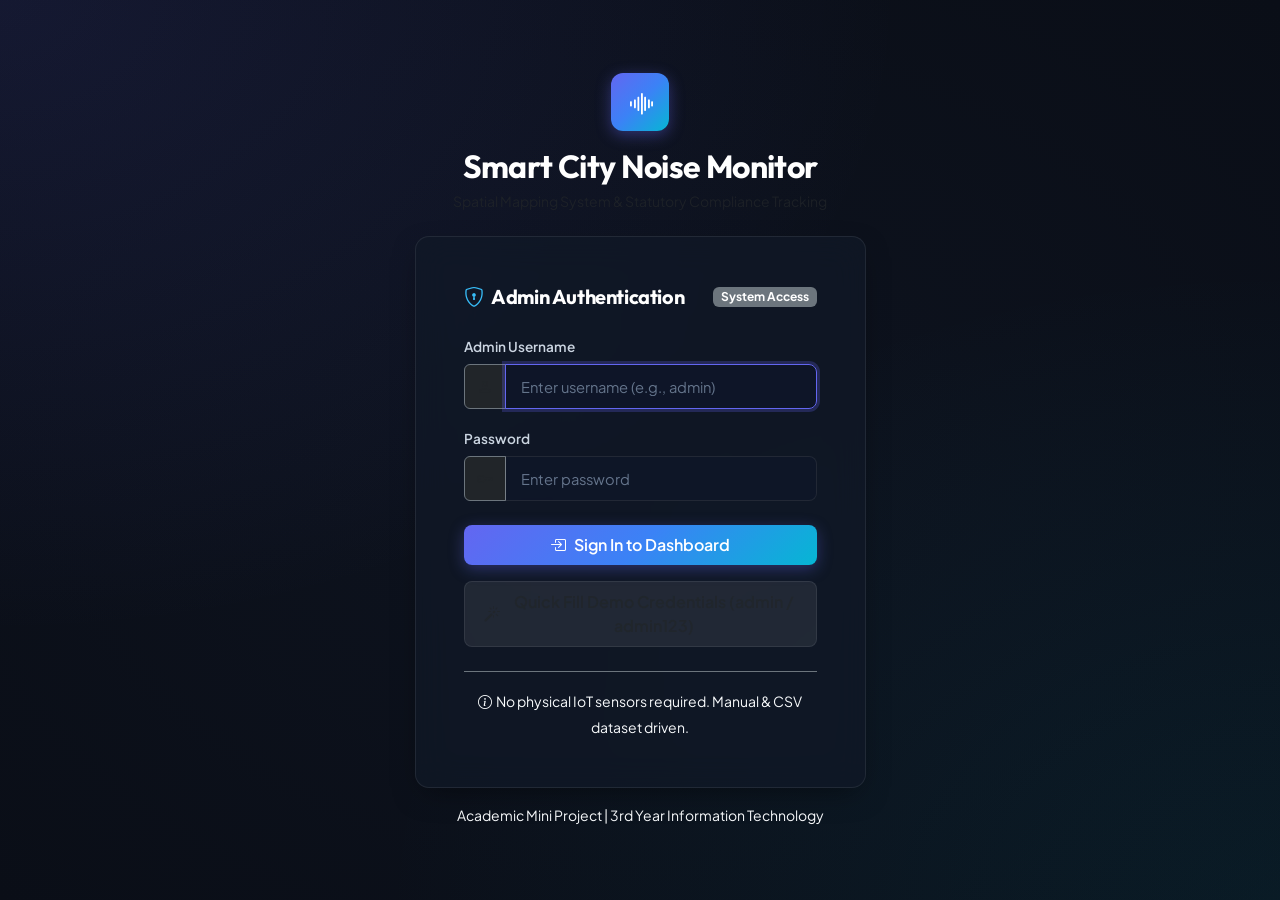
<file: frontend/index.html>
<!DOCTYPE html>
<html lang="en">
<head>
    <meta charset="UTF-8">
    <meta http-equiv="refresh" content="0; url=dashboard.html">
    <title>Smart City Noise Pollution Spatial Mapping System</title>
    <script>
        // Automatic redirect to dashboard or login
        if (localStorage.getItem('noise_monitor_admin_session')) {
            window.location.href = 'dashboard.html';
        } else {
            window.location.href = 'login.html';
        }
    </script>
</head>
<body style="background:#0a0e17; color:#fff; font-family:sans-serif; text-align:center; padding-top:20%;">
    <p>Redirecting to Smart City Noise Dashboard...</p>
</body>
</html>
</file>
<file: frontend/css/style.css>
/* ====================================================================
   Smart City Noise Pollution Spatial Mapping & Compliance Dashboard
   Master Design System & Stylesheet
   Theme: Modern Cyber-Clean Glassmorphism & High-Contrast Visuals
   ==================================================================== */

@import url('https://fonts.googleapis.com/css2?family=Outfit:wght@300;400;500;600;700;800&family=Plus+Jakarta+Sans:wght@400;500;600;700&display=swap');

:root {
  /* Color Palette */
  --bg-primary: #0a0e17;
  --bg-secondary: #111827;
  --bg-card: rgba(17, 24, 39, 0.75);
  --bg-card-hover: rgba(31, 41, 55, 0.85);
  --bg-input: rgba(15, 23, 42, 0.8);
  
  --border-subtle: rgba(255, 255, 255, 0.08);
  --border-focus: rgba(99, 102, 241, 0.5);
  --border-glow: rgba(56, 189, 248, 0.3);

  --text-main: #f8fafc;
  --text-muted: #94a3b8;
  --text-dim: #64748b;

  /* Status Colors */
  --safe-color: #10b981;
  --safe-glow: rgba(16, 185, 129, 0.25);
  --safe-bg: rgba(16, 185, 129, 0.12);

  --danger-color: #f43f5e;
  --danger-glow: rgba(244, 63, 94, 0.3);
  --danger-bg: rgba(244, 63, 94, 0.12);

  --warning-color: #f59e0b;
  --warning-glow: rgba(245, 158, 11, 0.25);
  --warning-bg: rgba(245, 158, 11, 0.12);

  --primary-accent: #6366f1;
  --primary-gradient: linear-gradient(135deg, #6366f1 0%, #3b82f6 50%, #06b6d4 100%);
  --secondary-gradient: linear-gradient(135deg, #ec4899 0%, #8b5cf6 100%);
  --safe-gradient: linear-gradient(135deg, #059669 0%, #10b981 100%);
  --danger-gradient: linear-gradient(135deg, #e11d48 0%, #f43f5e 100%);

  /* Spatial & Visual Metrics */
  --radius-sm: 8px;
  --radius-md: 14px;
  --radius-lg: 20px;
  --radius-full: 9999px;
  
  --shadow-card: 0 10px 30px -10px rgba(0, 0, 0, 0.5);
  --shadow-glow: 0 0 25px rgba(99, 102, 241, 0.2);
  --glass-backdrop: blur(16px);
}

/* Base Reset & Typography */
* {
  margin: 0;
  padding: 0;
  box-sizing: border-box;
}

body {
  font-family: 'Plus Jakarta Sans', -apple-system, BlinkMacSystemFont, sans-serif;
  background-color: var(--bg-primary);
  background-image: 
    radial-gradient(at 0% 0%, rgba(99, 102, 241, 0.12) 0px, transparent 50%),
    radial-gradient(at 100% 100%, rgba(6, 182, 212, 0.08) 0px, transparent 50%),
    radial-gradient(at 50% 50%, rgba(17, 24, 39, 0.5) 0px, transparent 100%);
  background-attachment: fixed;
  color: var(--text-main);
  min-height: 100vh;
  line-height: 1.6;
  overflow-x: hidden;
}

h1, h2, h3, h4, h5, h6 {
  font-family: 'Outfit', sans-serif;
  font-weight: 700;
  letter-spacing: -0.02em;
  color: #ffffff;
}

/* Glassmorphism Surface Components */
.glass-panel {
  background: var(--bg-card);
  backdrop-filter: var(--glass-backdrop);
  -webkit-backdrop-filter: var(--glass-backdrop);
  border: 1px solid var(--border-subtle);
  border-radius: var(--radius-md);
  box-shadow: var(--shadow-card);
  transition: all 0.3s cubic-bezier(0.4, 0, 0.2, 1);
}

.glass-panel:hover {
  border-color: rgba(255, 255, 255, 0.15);
}

/* App Navigation Bar */
.app-navbar {
  position: sticky;
  top: 0;
  z-index: 1000;
  background: rgba(10, 14, 23, 0.85);
  backdrop-filter: var(--glass-backdrop);
  -webkit-backdrop-filter: var(--glass-backdrop);
  border-bottom: 1px solid var(--border-subtle);
  padding: 0.85rem 1.5rem;
}

.nav-brand {
  display: flex;
  align-items: center;
  gap: 0.85rem;
  text-decoration: none;
  color: #ffffff;
}

.nav-brand-logo {
  width: 42px;
  height: 42px;
  background: var(--primary-gradient);
  border-radius: 12px;
  display: flex;
  align-items: center;
  justify-content: center;
  font-size: 1.3rem;
  color: #fff;
  box-shadow: 0 4px 15px rgba(99, 102, 241, 0.4);
}

.nav-brand-text h1 {
  font-size: 1.1rem;
  margin: 0;
  line-height: 1.2;
}

.nav-brand-text span {
  font-size: 0.72rem;
  text-transform: uppercase;
  letter-spacing: 0.08em;
  color: #38bdf8;
  font-weight: 600;
}

.nav-links {
  display: flex;
  align-items: center;
  gap: 0.5rem;
}

.nav-link-item {
  display: inline-flex;
  align-items: center;
  gap: 0.5rem;
  padding: 0.5rem 0.95rem;
  border-radius: var(--radius-sm);
  color: var(--text-muted);
  text-decoration: none;
  font-size: 0.9rem;
  font-weight: 500;
  transition: all 0.2s ease;
}

.nav-link-item:hover {
  color: #ffffff;
  background: rgba(255, 255, 255, 0.06);
}

.nav-link-item.active {
  color: #ffffff;
  background: rgba(99, 102, 241, 0.2);
  border: 1px solid rgba(99, 102, 241, 0.4);
  font-weight: 600;
}

.user-badge {
  display: inline-flex;
  align-items: center;
  gap: 0.5rem;
  padding: 0.4rem 0.8rem;
  background: rgba(255, 255, 255, 0.05);
  border: 1px solid var(--border-subtle);
  border-radius: var(--radius-full);
  font-size: 0.82rem;
}

.user-status-dot {
  width: 8px;
  height: 8px;
  background: var(--safe-color);
  border-radius: 50%;
  box-shadow: 0 0 8px var(--safe-color);
}

/* KPI Summary Cards */
.stat-card {
  padding: 1.5rem;
  position: relative;
  overflow: hidden;
}

.stat-card::before {
  content: '';
  position: absolute;
  top: 0;
  left: 0;
  width: 4px;
  height: 100%;
  background: var(--primary-accent);
}

.stat-card.safe::before { background: var(--safe-color); }
.stat-card.danger::before { background: var(--danger-color); }
.stat-card.warning::before { background: var(--warning-color); }
.stat-card.info::before { background: #06b6d4; }

.stat-header {
  display: flex;
  align-items: center;
  justify-content: space-between;
  margin-bottom: 0.85rem;
}

.stat-title {
  font-size: 0.85rem;
  text-transform: uppercase;
  letter-spacing: 0.05em;
  color: var(--text-muted);
  font-weight: 600;
}

.stat-icon-wrap {
  width: 40px;
  height: 40px;
  border-radius: 10px;
  display: flex;
  align-items: center;
  justify-content: center;
  font-size: 1.25rem;
}

.stat-icon-wrap.primary { background: rgba(99, 102, 241, 0.15); color: #818cf8; }
.stat-icon-wrap.safe { background: var(--safe-bg); color: var(--safe-color); }
.stat-icon-wrap.danger { background: var(--danger-bg); color: var(--danger-color); }
.stat-icon-wrap.warning { background: var(--warning-bg); color: var(--warning-color); }
.stat-icon-wrap.info { background: rgba(6, 182, 212, 0.15); color: #38bdf8; }

.stat-value {
  font-family: 'Outfit', sans-serif;
  font-size: 2.1rem;
  font-weight: 800;
  line-height: 1.1;
  color: #ffffff;
}

.stat-desc {
  font-size: 0.82rem;
  color: var(--text-dim);
  margin-top: 0.5rem;
}

/* Compliance Status Badges */
.badge-status {
  display: inline-flex;
  align-items: center;
  gap: 0.35rem;
  padding: 0.3rem 0.75rem;
  border-radius: var(--radius-full);
  font-size: 0.78rem;
  font-weight: 700;
  letter-spacing: 0.04em;
  text-transform: uppercase;
}

.badge-status.safe {
  background: var(--safe-bg);
  color: #34d399;
  border: 1px solid rgba(16, 185, 129, 0.3);
  box-shadow: 0 0 10px var(--safe-glow);
}

.badge-status.non-compliant {
  background: var(--danger-bg);
  color: #fb7185;
  border: 1px solid rgba(244, 63, 94, 0.3);
  box-shadow: 0 0 10px var(--danger-glow);
}

.badge-zone {
  display: inline-block;
  padding: 0.25rem 0.65rem;
  border-radius: 6px;
  font-size: 0.75rem;
  font-weight: 600;
  background: rgba(255, 255, 255, 0.06);
  border: 1px solid var(--border-subtle);
  color: #cbd5e1;
}

/* Forms & Inputs */
.form-label {
  font-size: 0.85rem;
  font-weight: 600;
  color: #cbd5e1;
  margin-bottom: 0.4rem;
}

.form-control, .form-select {
  background-color: var(--bg-input) !important;
  border: 1px solid var(--border-subtle) !important;
  color: #ffffff !important;
  border-radius: var(--radius-sm);
  padding: 0.65rem 0.95rem;
  font-size: 0.92rem;
  transition: all 0.2s ease;
}

.form-control:focus, .form-select:focus {
  background-color: rgba(15, 23, 42, 0.95) !important;
  border-color: #6366f1 !important;
  box-shadow: 0 0 0 3px rgba(99, 102, 241, 0.25) !important;
  outline: none;
}

.form-control::placeholder {
  color: var(--text-dim);
}

/* Custom Buttons */
.btn-cyber-primary {
  background: var(--primary-gradient);
  color: #ffffff;
  font-weight: 600;
  padding: 0.65rem 1.4rem;
  border-radius: var(--radius-sm);
  border: none;
  cursor: pointer;
  display: inline-flex;
  align-items: center;
  gap: 0.5rem;
  transition: all 0.25s ease;
  box-shadow: 0 4px 15px rgba(99, 102, 241, 0.35);
}

.btn-cyber-primary:hover {
  transform: translateY(-2px);
  box-shadow: 0 6px 20px rgba(99, 102, 241, 0.5);
  color: #ffffff;
}

.btn-cyber-secondary {
  background: rgba(255, 255, 255, 0.08);
  color: #e2e8f0;
  font-weight: 600;
  padding: 0.65rem 1.2rem;
  border-radius: var(--radius-sm);
  border: 1px solid var(--border-subtle);
  cursor: pointer;
  display: inline-flex;
  align-items: center;
  gap: 0.5rem;
  transition: all 0.2s ease;
}

.btn-cyber-secondary:hover {
  background: rgba(255, 255, 255, 0.15);
  color: #ffffff;
}

.btn-cyber-danger {
  background: var(--danger-gradient);
  color: #ffffff;
  border: none;
  border-radius: var(--radius-sm);
  padding: 0.45rem 0.85rem;
  font-weight: 600;
  font-size: 0.82rem;
  cursor: pointer;
  transition: all 0.2s;
}

.btn-cyber-danger:hover {
  box-shadow: 0 0 15px var(--danger-glow);
}

/* Data Tables */
.table-cyber {
  width: 100%;
  color: #e2e8f0;
  border-collapse: separate;
  border-spacing: 0;
}

.table-cyber th {
  background: rgba(15, 23, 42, 0.9);
  color: var(--text-muted);
  font-size: 0.78rem;
  font-weight: 700;
  text-transform: uppercase;
  letter-spacing: 0.05em;
  padding: 0.9rem 1rem;
  border-bottom: 1px solid var(--border-subtle);
}

.table-cyber td {
  padding: 0.9rem 1rem;
  border-bottom: 1px solid rgba(255, 255, 255, 0.04);
  font-size: 0.88rem;
  vertical-align: middle;
}

.table-cyber tr:hover td {
  background: rgba(255, 255, 255, 0.02);
}

/* Map Containers */
#mainMap, #miniMap {
  border-radius: var(--radius-md);
  overflow: hidden;
  z-index: 1;
}

.leaflet-popup-content-wrapper {
  background: rgba(17, 24, 39, 0.95) !important;
  backdrop-filter: blur(12px) !important;
  color: #ffffff !important;
  border: 1px solid var(--border-subtle);
  border-radius: 12px !important;
  box-shadow: 0 15px 35px rgba(0, 0, 0, 0.6) !important;
}

.leaflet-popup-tip {
  background: rgba(17, 24, 39, 0.95) !important;
}

/* Live Noise Meter / Gauge */
.noise-gauge-box {
  padding: 1.5rem;
  text-align: center;
  border-radius: var(--radius-md);
  border: 1px dashed var(--border-subtle);
  background: rgba(15, 23, 42, 0.5);
}

.noise-gauge-number {
  font-family: 'Outfit', sans-serif;
  font-size: 3.5rem;
  font-weight: 800;
  line-height: 1;
  color: #38bdf8;
  text-shadow: 0 0 20px rgba(56, 189, 248, 0.3);
}

.noise-gauge-number.safe {
  color: var(--safe-color);
  text-shadow: 0 0 25px var(--safe-glow);
}

.noise-gauge-number.danger {
  color: var(--danger-color);
  text-shadow: 0 0 25px var(--danger-glow);
}

/* Pulsating Spatial Map Marker */
.pulse-marker {
  width: 22px;
  height: 22px;
  border-radius: 50%;
  border: 2px solid #ffffff;
  position: relative;
}

.pulse-marker.safe {
  background: var(--safe-color);
  box-shadow: 0 0 12px var(--safe-color);
}

.pulse-marker.danger {
  background: var(--danger-color);
  box-shadow: 0 0 12px var(--danger-color);
  animation: pulse-ring 1.5s infinite;
}

@keyframes pulse-ring {
  0% { transform: scale(0.95); box-shadow: 0 0 0 0 rgba(244, 63, 94, 0.7); }
  70% { transform: scale(1.1); box-shadow: 0 0 0 14px rgba(244, 63, 94, 0); }
  100% { transform: scale(0.95); box-shadow: 0 0 0 0 rgba(244, 63, 94, 0); }
}

/* Dropzone for CSV */
.dropzone-area {
  border: 2px dashed rgba(99, 102, 241, 0.4);
  border-radius: var(--radius-md);
  padding: 2.5rem 1.5rem;
  text-align: center;
  background: rgba(15, 23, 42, 0.6);
  cursor: pointer;
  transition: all 0.25s ease;
}

.dropzone-area:hover, .dropzone-area.dragover {
  border-color: #38bdf8;
  background: rgba(56, 189, 248, 0.08);
}

/* Modals */
.modal-content.cyber-modal {
  background: #111827;
  border: 1px solid var(--border-subtle);
  border-radius: var(--radius-md);
  color: #ffffff;
  box-shadow: 0 25px 50px -12px rgba(0, 0, 0, 0.7);
}

.modal-header.cyber-modal-header {
  border-bottom: 1px solid var(--border-subtle);
}

.modal-footer.cyber-modal-footer {
  border-top: 1px solid var(--border-subtle);
}

/* Utilities */
.text-cyan { color: #38bdf8 !important; }
.text-safe { color: var(--safe-color) !important; }
.text-danger { color: var(--danger-color) !important; }
.text-warning { color: var(--warning-color) !important; }

/* Responsive adjustments */
@media (max-width: 992px) {
  .nav-links {
    flex-wrap: wrap;
  }
  .stat-value {
    font-size: 1.75rem;
  }
}
</file>
